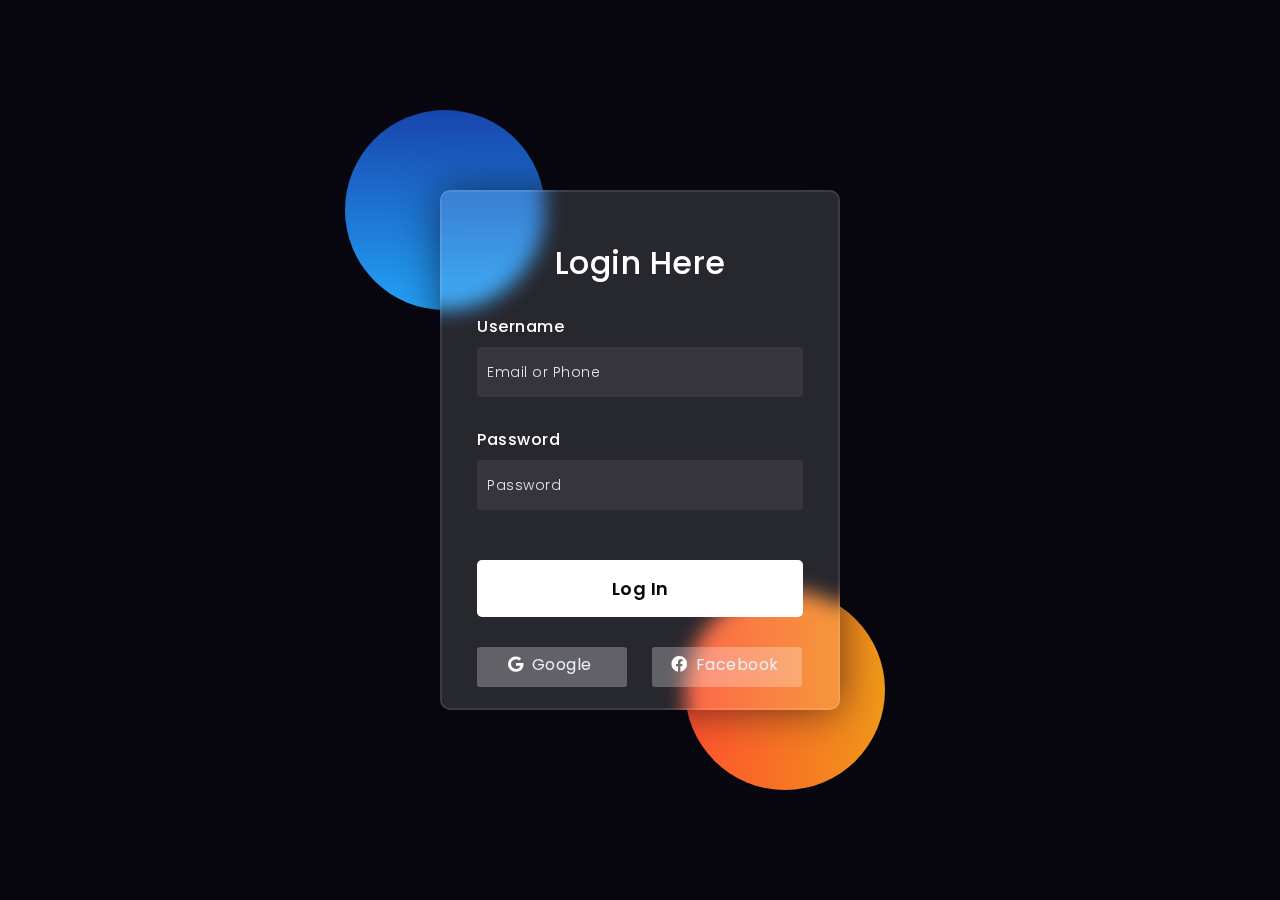
<file: Node JS/09_how_request_response_work/index.html>
<!DOCTYPE html>
<html lang="en">

<head>
    <title>Login form</title>

    <link rel="preconnect" href="https://fonts.gstatic.com">
    <link rel="stylesheet" href="https://cdnjs.cloudflare.com/ajax/libs/font-awesome/5.15.4/css/all.min.css">
    <link href="https://fonts.googleapis.com/css2?family=Poppins:wght@300;500;600&display=swap" rel="stylesheet">
    <style media="screen">
        *,
        *:before,
        *:after {
            padding: 0;
            margin: 0;
            box-sizing: border-box;
        }

        body {
            background-color: #080710;
        }

        .background {
            width: 430px;
            height: 520px;
            position: absolute;
            transform: translate(-50%, -50%);
            left: 50%;
            top: 50%;
        }

        .background .shape {
            height: 200px;
            width: 200px;
            position: absolute;
            border-radius: 50%;
        }

        .shape:first-child {
            background: linear-gradient(#1845ad,
                    #23a2f6);
            left: -80px;
            top: -80px;
        }

        .shape:last-child {
            background: linear-gradient(to right,
                    #ff512f,
                    #f09819);
            right: -30px;
            bottom: -80px;
        }

        form {
            height: 520px;
            width: 400px;
            background-color: rgba(255, 255, 255, 0.13);
            position: absolute;
            transform: translate(-50%, -50%);
            top: 50%;
            left: 50%;
            border-radius: 10px;
            backdrop-filter: blur(10px);
            border: 2px solid rgba(255, 255, 255, 0.1);
            box-shadow: 0 0 40px rgba(8, 7, 16, 0.6);
            padding: 50px 35px;
        }

        form * {
            font-family: 'Poppins', sans-serif;
            color: #ffffff;
            letter-spacing: 0.5px;
            outline: none;
            border: none;
        }

        form h3 {
            font-size: 32px;
            font-weight: 500;
            line-height: 42px;
            text-align: center;
        }

        label {
            display: block;
            margin-top: 30px;
            font-size: 16px;
            font-weight: 500;
        }

        input {
            display: block;
            height: 50px;
            width: 100%;
            background-color: rgba(255, 255, 255, 0.07);
            border-radius: 3px;
            padding: 0 10px;
            margin-top: 8px;
            font-size: 14px;
            font-weight: 300;
        }

        ::placeholder {
            color: #e5e5e5;
        }

        button {
            margin-top: 50px;
            width: 100%;
            background-color: #ffffff;
            color: #080710;
            padding: 15px 0;
            font-size: 18px;
            font-weight: 600;
            border-radius: 5px;
            cursor: pointer;
        }

        .social {
            margin-top: 30px;
            display: flex;
        }

        .social div {
            background: red;
            width: 150px;
            border-radius: 3px;
            padding: 5px 10px 10px 5px;
            background-color: rgba(255, 255, 255, 0.27);
            color: #eaf0fb;
            text-align: center;
        }

        .social div:hover {
            background-color: rgba(255, 255, 255, 0.47);
        }

        .social .fb {
            margin-left: 25px;
        }

        .social i {
            margin-right: 4px;
        }
    </style>
</head>

<body>
    <div class="background">
        <div class="shape"></div>
        <div class="shape"></div>
    </div>
    <form>
        <h3>Login Here</h3>

        <label for="username">Username</label>
        <input type="text" placeholder="Email or Phone" id="username">

        <label for="password">Password</label>
        <input type="password" placeholder="Password" id="password">

        <button>Log In</button>
        <div class="social">
            <div class="go"><i class="fab fa-google"></i> Google</div>
            <div class="fb"><i class="fab fa-facebook"></i> Facebook</div>
        </div>
    </form>
</body>

</html>
</file>
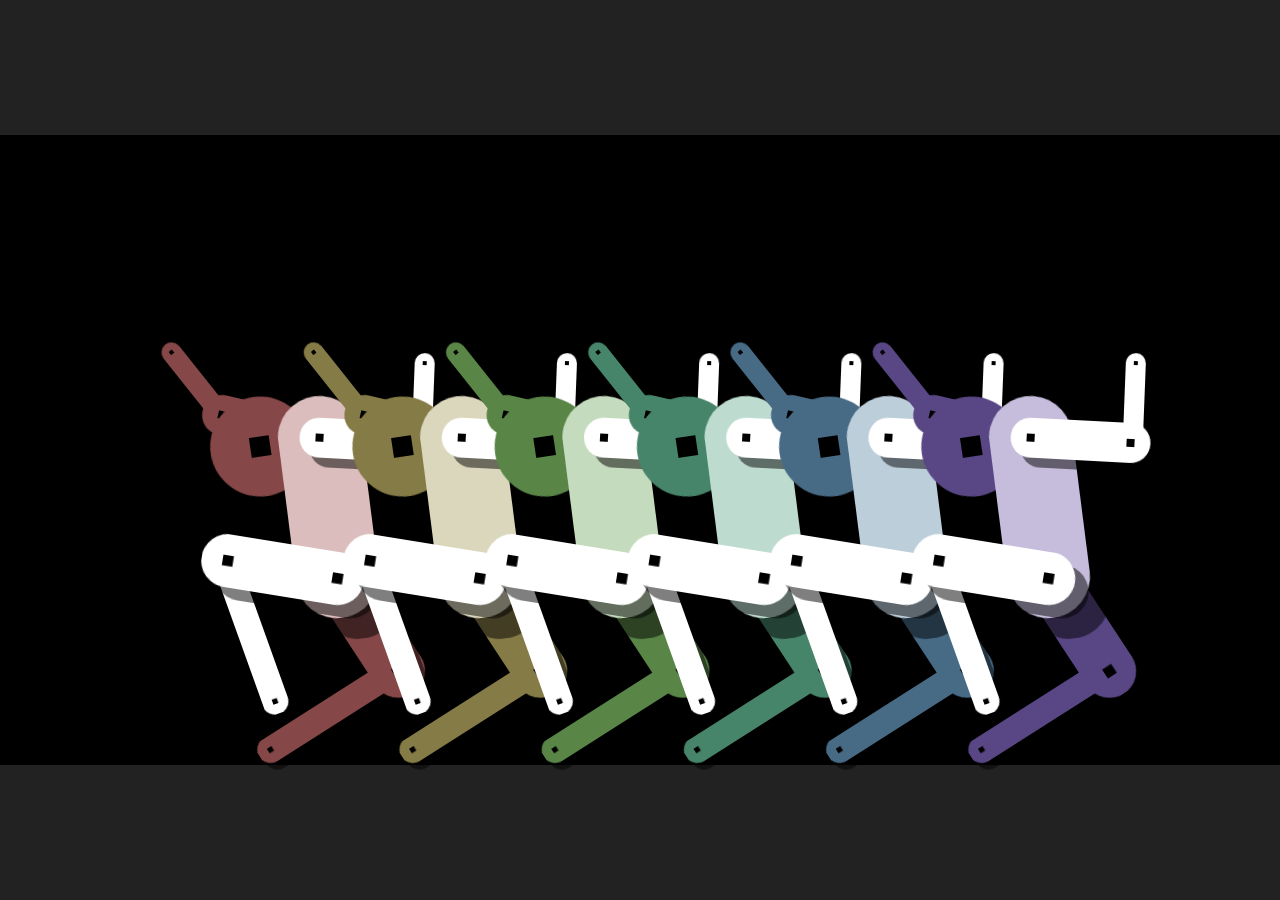
<file: Node JS/12_sending_html_response/index.html>
<!DOCTYPE html>
<html lang="en">

<head>
    <meta charset="UTF-8">
    <meta name="viewport" content="width=device-width, initial-scale=1.0">
    <title></title>
    <style>
        body,
        html {
            position: absolute;
            margin: 0;
            padding: 0;
            width: 100%;
            height: 100%;
            overflow: hidden;
        }

        canvas {
            position: absolute;
            width: 100%;
            height: 100%;
            background: #000;
            cursor: pointer;
        }
    </style>
</head>

<body>
    <canvas></canvas><!-- 
    o
     \_/\o
    ( Oo)                    \|/
    (_=-)  .===O-  ~~Z~A~P~~ -O-
    /   \_/U'                /|\
    ||  |_/
    \\  |
    {K ||
     | PP
     | ||
     (__\\
    
    
    -->
    <script>
        "use strict";
        ///////////////// worker thread code ///////////////////
        const theLastExperience = noWorkers => {
            "use strict";
            // ---- robot structure ----
            const struct = {
                points: [
                    {
                        x: 0,
                        y: -4,
                        f(s, d) {
                            this.y -= 0.01 * s * ts;
                        }
                    },
                    {
                        x: 0,
                        y: -16,
                        f(s, d) {
                            this.y -= 0.02 * s * d * ts;
                        }
                    },
                    {
                        x: 0,
                        y: 12,
                        f(s, d) {
                            this.y += 0.02 * s * d * ts;
                        }
                    },
                    { x: -12, y: 0 },
                    { x: 12, y: 0 },
                    {
                        x: -3,
                        y: 34,
                        f(s, d) {
                            if (d > 0) {
                                this.x += 0.01 * s * ts;
                                this.y -= 0.015 * s * ts;
                            } else {
                                this.y += 0.02 * s * ts;
                            }
                        }
                    },
                    {
                        x: 3,
                        y: 34,
                        f(s, d) {
                            if (d > 0) {
                                this.y += 0.02 * s * ts;
                            } else {
                                this.x -= 0.01 * s * ts;
                                this.y -= 0.015 * s * ts;
                            }
                        }
                    },
                    {
                        x: -28,
                        y: 0,
                        f(s, d) {
                            this.x += this.vx * 0.025 * ts;
                            this.y -= 0.001 * s * ts;
                        }
                    },
                    {
                        x: 28,
                        y: 0,
                        f(s, d) {
                            this.x += this.vx * 0.025 * ts;
                            this.y -= 0.001 * s * ts;
                        }
                    },
                    {
                        x: -3,
                        y: 64,
                        f(s, d) {
                            this.y += 0.015 * s * ts;
                            if (d > 0) {
                                this.y -= 0.01 * s * ts;
                            } else {
                                this.y += 0.05 * s * ts;
                            }
                        }
                    },
                    {
                        x: 3,
                        y: 64,
                        f(s, d) {
                            this.y += 0.015 * s * ts;
                            if (d > 0) {
                                this.y += 0.05 * s * ts;
                            } else {
                                this.y -= 0.01 * s * ts;
                            }
                        }
                    }
                ],
                links: [
                    { p0: 3, p1: 7, size: 12, lum: 0.5 },
                    { p0: 1, p1: 3, size: 24, lum: 0.5 },
                    { p0: 1, p1: 0, size: 60, lum: 0.5, disk: 1 },
                    { p0: 5, p1: 9, size: 16, lum: 0.5 },
                    { p0: 2, p1: 5, size: 32, lum: 0.5 },
                    { p0: 1, p1: 2, size: 50, lum: 1 },
                    { p0: 6, p1: 10, size: 16, lum: 1.5 },
                    { p0: 2, p1: 6, size: 32, lum: 1.5 },
                    { p0: 4, p1: 8, size: 12, lum: 1.5 },
                    { p0: 1, p1: 4, size: 24, lum: 1.5 }
                ]
            };
            class Robot {
                constructor(color, light, size, x, y, struct) {
                    this.x = x;
                    this.points = [];
                    this.links = [];
                    this.frame = 0;
                    this.dir = 1;
                    this.size = size;
                    this.color = Math.round(color);
                    this.light = light;
                    // ---- create points ----
                    for (const p of struct.points) {
                        this.points.push(new Robot.Point(size * p.x + x, size * p.y + y, p.f));
                    }
                    // ---- create links ----
                    for (const link of struct.links) {
                        const p0 = this.points[link.p0];
                        const p1 = this.points[link.p1];
                        const dx = p0.x - p1.x;
                        const dy = p0.y - p1.y;
                        this.links.push(
                            new Robot.Link(
                                this,
                                p0,
                                p1,
                                Math.sqrt(dx * dx + dy * dy),
                                link.size * size / 3,
                                link.lum,
                                link.force,
                                link.disk
                            )
                        );
                    }
                }
                update() {
                    if (++this.frame % Math.round(20 / ts) === 0) this.dir = -this.dir;
                    if (this === pointer.dancerDrag && this.size < 16 && this.frame > 600) {
                        pointer.dancerDrag = null;
                        dancers.push(
                            new Robot(
                                this.color + 90,
                                this.light * 1.25,
                                this.size * 2,
                                pointer.x,
                                pointer.y - 100 * this.size * 2,
                                struct
                            )
                        );
                        dancers.sort(function (d0, d1) {
                            return d0.size - d1.size;
                        });
                    }
                    // ---- update links ----
                    for (const link of this.links) link.update();
                    // ---- update points ----
                    for (const point of this.points) point.update(this);
                    // ---- ground ----
                    for (const link of this.links) {
                        const p1 = link.p1;
                        if (p1.y > canvas.height * ground - link.size * 0.5) {
                            p1.y = canvas.height * ground - link.size * 0.5;
                            p1.x -= p1.vx;
                            p1.vx = 0;
                            p1.vy = 0;
                        }
                    }
                    // ---- center position ----
                    this.points[3].x += (this.x - this.points[3].x) * 0.001;
                }
                draw() {
                    for (const link of this.links) {
                        if (link.size) {
                            const dx = link.p1.x - link.p0.x;
                            const dy = link.p1.y - link.p0.y;
                            const a = Math.atan2(dy, dx);
                            // ---- shadow ----
                            ctx.save();
                            ctx.translate(link.p0.x + link.size * 0.25, link.p0.y + link.size * 0.25);
                            ctx.rotate(a);
                            ctx.drawImage(
                                link.shadow,
                                -link.size * 0.5,
                                -link.size * 0.5
                            );
                            ctx.restore();
                            // ---- stroke ----
                            ctx.save();
                            ctx.translate(link.p0.x, link.p0.y);
                            ctx.rotate(a);
                            ctx.drawImage(
                                link.image,
                                -link.size * 0.5,
                                -link.size * 0.5
                            );
                            ctx.restore();
                        }
                    }
                }
            }
            Robot.Link = class Link {
                constructor(parent, p0, p1, dist, size, light, force, disk) {
                    this.p0 = p0;
                    this.p1 = p1;
                    this.distance = dist;
                    this.size = size;
                    this.light = light || 1.0;
                    this.force = force || 0.5;
                    this.image = this.stroke(
                        "hsl(" + parent.color + " ,30%, " + parent.light * this.light + "%)",
                        true, disk, dist, size
                    );
                    this.shadow = this.stroke("rgba(0,0,0,0.5)", false, disk, dist, size);
                }
                update() {
                    const p0 = this.p0;
                    const p1 = this.p1;
                    const dx = p1.x - p0.x;
                    const dy = p1.y - p0.y;
                    const dist = Math.sqrt(dx * dx + dy * dy);
                    if (dist > 0.0) {
                        const tw = p0.w + p1.w;
                        const r1 = p1.w / tw;
                        const r0 = p0.w / tw;
                        const dz = (this.distance - dist) * this.force;
                        const sx = dx / dist * dz;
                        const sy = dy / dist * dz;
                        p1.x += sx * r0;
                        p1.y += sy * r0;
                        p0.x -= sx * r1;
                        p0.y -= sy * r1;
                    }
                }
                stroke(color, axis, disk, dist, size) {
                    let image;
                    if (noWorkers) {
                        image = document.createElement("canvas");
                        image.width = dist + size;
                        image.height = size;
                    } else {
                        image = new OffscreenCanvas(dist + size, size);
                    }
                    const ict = image.getContext("2d");
                    ict.beginPath();
                    ict.lineCap = "round";
                    ict.lineWidth = size;
                    ict.strokeStyle = color;
                    if (disk) {
                        ict.arc(size * 0.5 + dist, size * 0.5, size * 0.5, 0, 2 * Math.PI);
                        ict.fillStyle = color;
                        ict.fill();
                    } else {
                        ict.moveTo(size * 0.5, size * 0.5);
                        ict.lineTo(size * 0.5 + dist, size * 0.5);
                        ict.stroke();
                    }
                    if (axis) {
                        const s = size / 10;
                        ict.fillStyle = "#000";
                        ict.fillRect(size * 0.5 - s, size * 0.5 - s, s * 2, s * 2);
                        ict.fillRect(size * 0.5 - s + dist, size * 0.5 - s, s * 2, s * 2);
                    }
                    return image;
                }
            };
            Robot.Point = class Point {
                constructor(x, y, fn, w) {
                    this.x = x;
                    this.y = y;
                    this.w = w || 0.5;
                    this.fn = fn || null;
                    this.px = x;
                    this.py = y;
                    this.vx = 0.0;
                    this.vy = 0.0;
                }
                update(robot) {
                    // ---- dragging ----
                    if (robot === pointer.dancerDrag && this === pointer.pointDrag) {
                        this.x += (pointer.x - this.x) * 0.1;
                        this.y += (pointer.y - this.y) * 0.1;
                    }
                    // ---- dance ----
                    if (robot !== pointer.dancerDrag) {
                        this.fn && this.fn(16 * Math.sqrt(robot.size), robot.dir);
                    }
                    // ---- verlet integration ----
                    this.vx = this.x - this.px;
                    this.vy = this.y - this.py;
                    this.px = this.x;
                    this.py = this.y;
                    this.vx *= 0.995;
                    this.vy *= 0.995;
                    this.x += this.vx;
                    this.y += this.vy + 0.01 * ts;
                }
            };
            // ---- init ----
            const dancers = [];
            let ground = 1.0;
            let canvas = { width: 0, height: 0, resize: true };
            let ctx = null;
            let pointer = { x: 0, y: 0, dancerDrag: null, pointDrag: null };
            let ts = 1;
            let lastTime = 0;
            // ---- messages from the main thread ----
            const message = e => {
                switch (e.data.msg) {
                    case "start":
                        canvas.elem = e.data.elem;
                        canvas.width = canvas.elem.width;
                        canvas.height = canvas.elem.height;
                        ctx = canvas.elem.getContext("2d");
                        initRobots();
                        requestAnimationFrame(run);
                        break;
                    case "resize":
                        canvas.width = e.data.width;
                        canvas.height = e.data.height;
                        canvas.resize = true;
                        break;
                    case "pointerMove":
                        pointer.x = e.data.x;
                        pointer.y = e.data.y;
                        break;
                    case "pointerDown":
                        pointer.x = e.data.x;
                        pointer.y = e.data.y;
                        for (const dancer of dancers) {
                            for (const point of dancer.points) {
                                const dx = pointer.x - point.x;
                                const dy = pointer.y - point.y;
                                const d = Math.sqrt(dx * dx + dy * dy);
                                if (d < 60) {
                                    pointer.dancerDrag = dancer;
                                    pointer.pointDrag = point;
                                    dancer.frame = 0;
                                }
                            }
                        }
                        break;
                    case "pointerUp":
                        pointer.dancerDrag = null;
                        break;
                }
            };
            // ---- resize screen ----
            const resize = () => {
                canvas.elem.width = canvas.width;
                canvas.elem.height = canvas.height;
                canvas.resize = false;
                ground = canvas.height > 500 ? 0.85 : 1.0;
                for (let i = 0; i < dancers.length; i++) {
                    dancers[i].x = (i + 2) * canvas.width / 9;
                }
            }
            // ---- main loop ----
            const run = (time) => {
                requestAnimationFrame(run);
                if (canvas.resize === true) resize();
                // ---- adjust speed to screen freq ----
                if (lastTime !== 0) {
                    const t = (time - lastTime) / 16;
                    ts += (t - ts) * 0.1;
                    if (ts > 1) ts = 1;
                }
                lastTime = time;
                // ---- clear screen ----
                ctx.clearRect(0, 0, canvas.width, canvas.height);
                ctx.fillStyle = "#222";
                ctx.fillRect(0, 0, canvas.width, canvas.height * 0.15);
                ctx.fillRect(0, canvas.height * 0.85, canvas.width, canvas.height * 0.15);
                // ---- animate robots ----
                for (const dancer of dancers) {
                    dancer.update();
                    dancer.draw();
                }
            };
            const initRobots = () => {
                // ---- instanciate robots ----
                ground = canvas.height > 500 ? 0.85 : 1.0;
                for (let i = 0; i < 6; i++) {
                    dancers.push(
                        new Robot(
                            i * 360 / 7,
                            80,
                            Math.sqrt(Math.min(canvas.width, canvas.height)) / 6,
                            (i + 2) * canvas.width / 9,
                            canvas.height * 0.5 - 100,
                            struct
                        )
                    );
                }
            };
            // ---- main thread vs. worker
            if (noWorkers) {
                // ---- emulate postMessage interface ----
                return {
                    postMessage(data) {
                        message({ data: data });
                    }
                };
            } else {
                // ---- worker messaging ----
                onmessage = message;
            }
        };
        ///////////////// main thread code ///////////////////
        let worker = null;
        const createWorker = fn => {
            const URL = window.URL || window.webkitURL;
            return new Worker(URL.createObjectURL(new Blob(["(" + fn + ")()"])));
        };
        // ---- init canvas ----
        const canvas = document.querySelector("canvas");
        canvas.width = canvas.offsetWidth;
        canvas.height = canvas.offsetHeight;
        // ---- instanciate worker ----
        if (window.Worker && window.OffscreenCanvas) {
            // instanciating background worker from a function
            worker = createWorker(theLastExperience);
            // cloning OffscreenCanvas
            const offscreen = canvas.transferControlToOffscreen();
            // sending data to worker
            worker.postMessage({ msg: "start", elem: offscreen }, [offscreen]);
        } else {
            // falling back execution to the main thread
            worker = theLastExperience(true);
            worker.postMessage({ msg: "start", elem: canvas });
        }
        // ---- resize event ----
        window.addEventListener(
            "resize",
            () => {
                worker.postMessage({
                    msg: "resize",
                    width: canvas.offsetWidth,
                    height: canvas.offsetHeight
                });
            },
            false
        );
        // ---- pointer events ----
        const pointer = {
            x: 0,
            y: 0,
            down(e) {
                this.move(e);
                worker.postMessage({
                    msg: "pointerDown",
                    x: this.x,
                    y: this.y
                });
            },
            up(e) {
                worker.postMessage({
                    msg: "pointerUp"
                });
            },
            move(e) {
                if (e.targetTouches) {
                    e.preventDefault();
                    this.x = e.targetTouches[0].clientX;
                    this.y = e.targetTouches[0].clientY;
                } else {
                    this.x = e.clientX;
                    this.y = e.clientY;
                }
                worker.postMessage({
                    msg: "pointerMove",
                    x: this.x,
                    y: this.y
                });
            }
        };
        window.addEventListener("mousemove", e => pointer.move(e), false);
        canvas.addEventListener("touchmove", e => pointer.move(e), false);
        window.addEventListener("mousedown", e => pointer.down(e), false);
        window.addEventListener("touchstart", e => pointer.down(e), false);
        window.addEventListener("mouseup", e => pointer.up(e), false);
        window.addEventListener("touchend", e => pointer.up(e), false);

    </script>
</body>

</html>
</file>
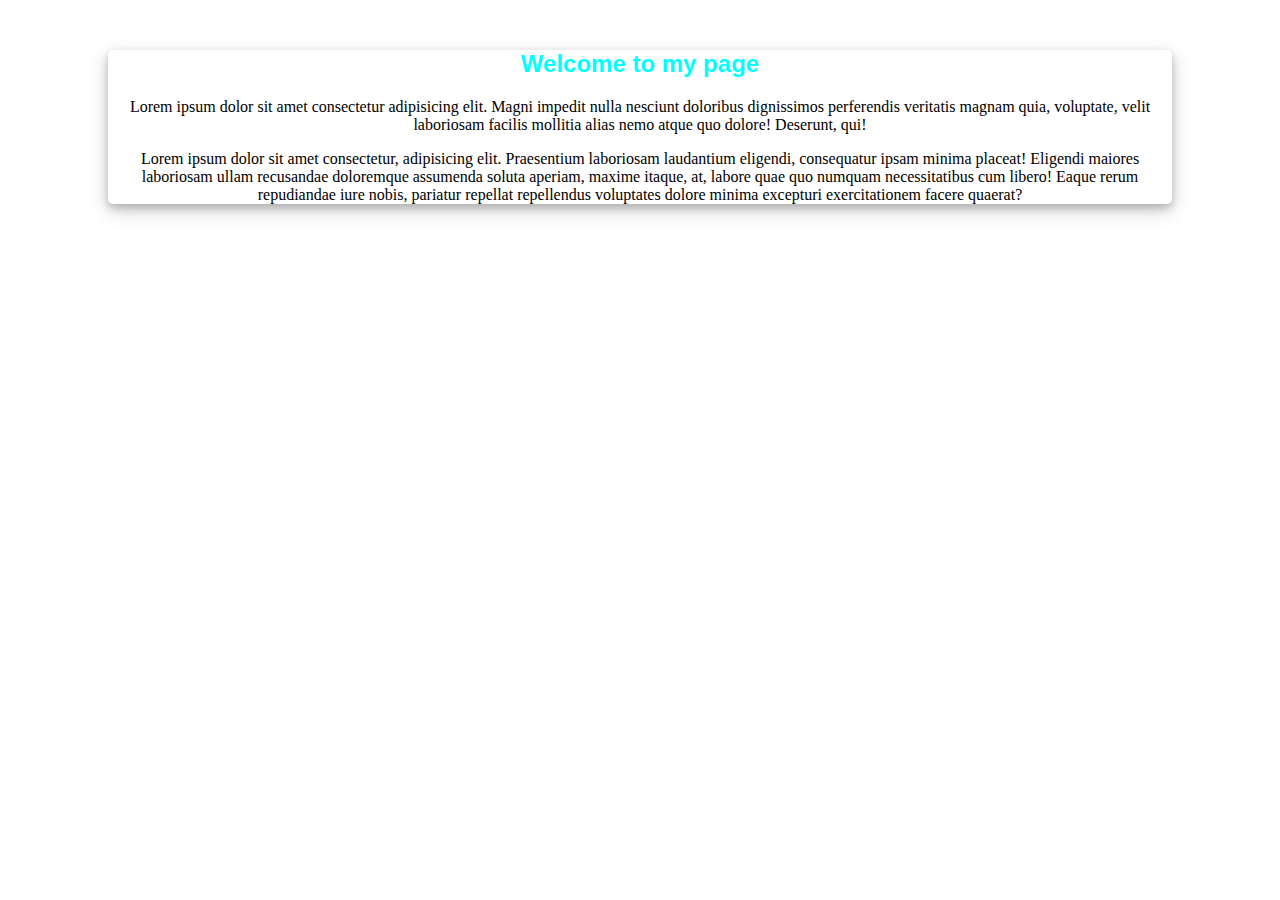
<file: Express Js/14_serving-static_files/demo.html>
<!DOCTYPE html>
<html lang="en">

<head>
    <meta charset="UTF-8">
    <meta name="viewport" content="width=device-width, initial-scale=1.0">
    <title>Serving static files</title>
    <link rel="stylesheet" href="./style.css">
</head>

<body>
    <div class="card">
        <h2>Welcome to my page</h2>
        <p>Lorem ipsum dolor sit amet consectetur adipisicing elit. Magni impedit nulla nesciunt doloribus dignissimos
            perferendis veritatis magnam quia, voluptate, velit laboriosam facilis mollitia alias nemo atque quo dolore!
            Deserunt, qui!</p>
        <p>Lorem ipsum dolor sit amet consectetur, adipisicing elit. Praesentium laboriosam laudantium eligendi,
            consequatur ipsam minima placeat! Eligendi maiores laboriosam ullam recusandae doloremque assumenda soluta
            aperiam, maxime itaque, at, labore quae quo numquam necessitatibus cum libero! Eaque rerum repudiandae iure
            nobis, pariatur repellat repellendus voluptates dolore minima excepturi exercitationem facere quaerat?</p>
    </div>
</body>

</html>
</file>
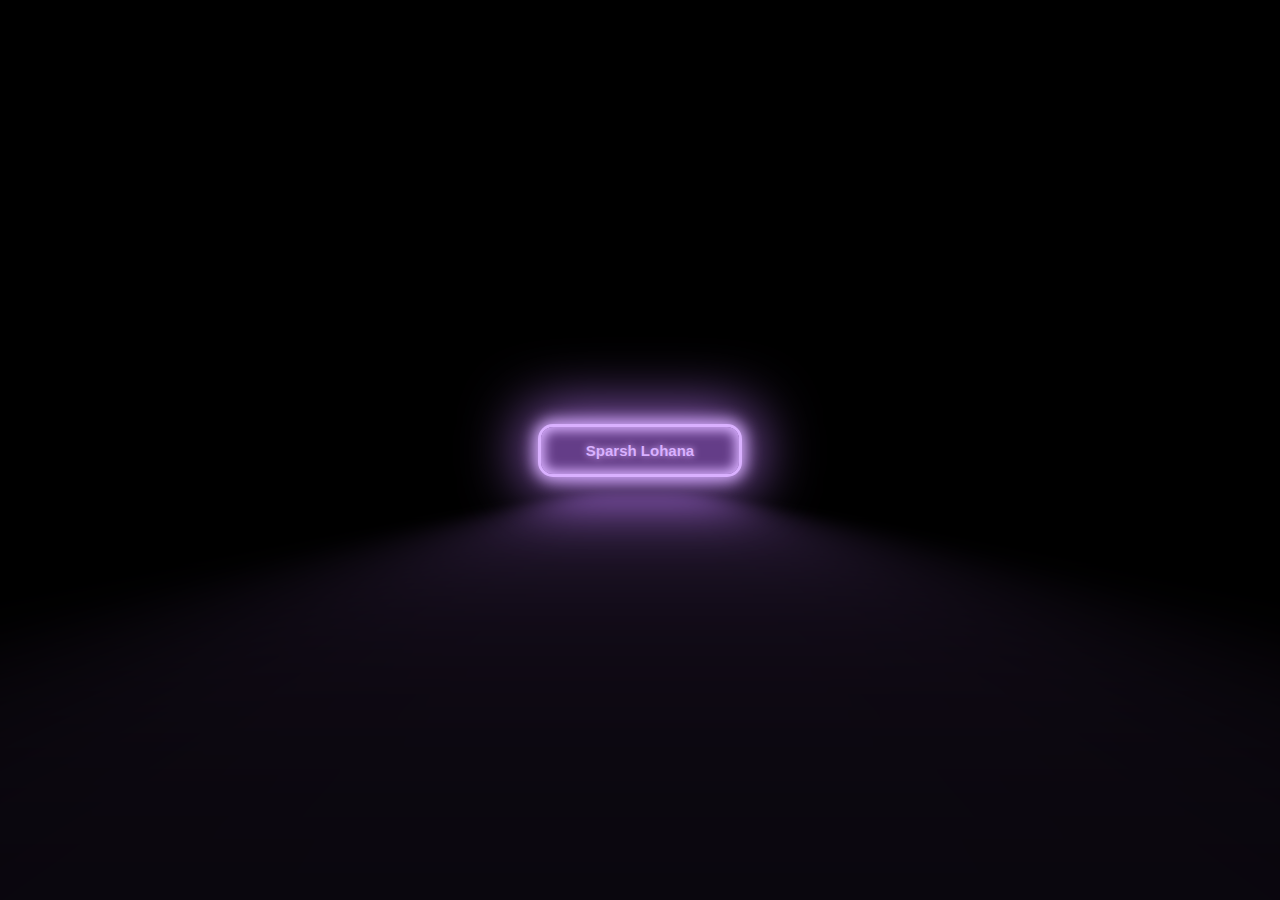
<file: Node JS/09_how_request_response_work/about/about.html>
<!DOCTYPE html>
<html lang="en">

<head>
    <meta charset="UTF-8">
    <meta name="viewport" content="width=device-width, initial-scale=1.0">
    <link rel="stylesheet" href="./style.css">
    <title>About</title>
</head>

<body>
    <button>Sparsh Lohana</button>
</body>

</html>
</file>
<file: Express Js/14_serving-static_files/style.css>
h2{
    color: aqua;
    font-family: 'Lucida Sans', 'Lucida Sans Regular', 'Lucida Grande', 'Lucida Sans Unicode', Geneva, Verdana, sans-serif;
}

.card{
    box-shadow: 0 4px 8px 0 rgba(0, 0, 0, 0.2), 0 6px 20px 0 rgba(0, 0, 0, 0.19);
    text-align: center;
    border-radius: 5px;
    margin: 50px 100px;
}
</file>
<file: Node JS/09_how_request_response_work/about/style.css>
* {
    margin: 0;
    padding: 0;
}

body {
    height: 100vh;
    display: flex;
    justify-content: center;
    background: black;
    align-items: center;
}

button {
    --glow-color: rgb(217, 176, 255);
    --glow-spread-color: rgba(191, 123, 255, 0.781);
    --enhanced-glow-color: rgb(231, 206, 255);
    --btn-color: rgb(100, 61, 136);
    border: .25em solid var(--glow-color);
    padding: 1em 3em;
    color: var(--glow-color);
    font-size: 15px;
    font-weight: bold;

    background-color: var(--btn-color);
    border-radius: 1em;
    outline: none;
    box-shadow: 0 0 1em .25em var(--glow-color),
        0 0 4em 1em var(--glow-spread-color),
        inset 0 0 .75em .25em var(--glow-color);
    text-shadow: 0 0 .5em var(--glow-color);
    position: relative;
    transition: all 0.3s;
}

button::after {
    pointer-events: none;
    content: "";
    position: absolute;
    top: 120%;
    left: 0;
    height: 100%;
    width: 100%;
    background-color: var(--glow-spread-color);
    filter: blur(2em);
    opacity: .7;
    transform: perspective(1.5em) rotateX(35deg) scale(1, .6);
}

button:hover {
    color: var(--btn-color);
    background-color: var(--glow-color);
    box-shadow: 0 0 1em .25em var(--glow-color),
        0 0 4em 2em var(--glow-spread-color),
        inset 0 0 .75em .25em var(--glow-color);
}

button:active {
    box-shadow: 0 0 0.6em .25em var(--glow-color),
        0 0 2.5em 2em var(--glow-spread-color),
        inset 0 0 .5em .25em var(--glow-color);
}
</file>
